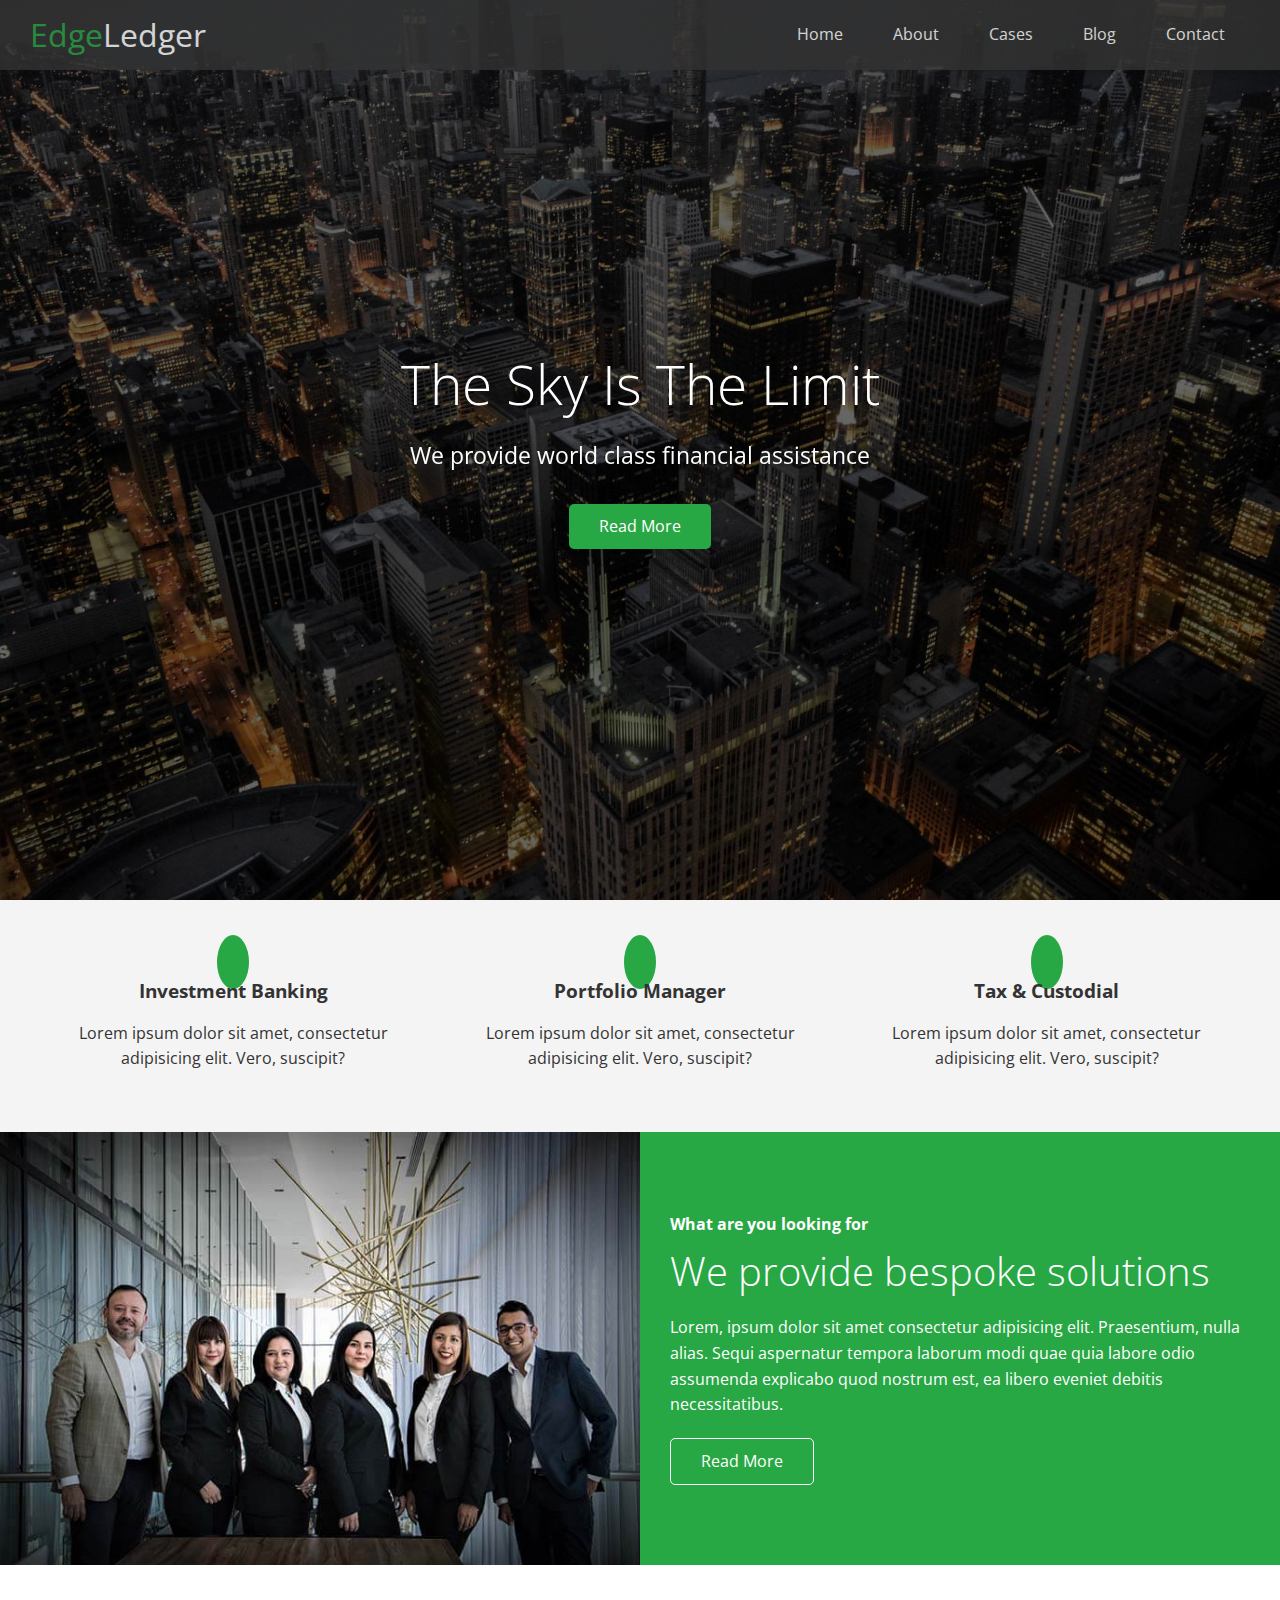
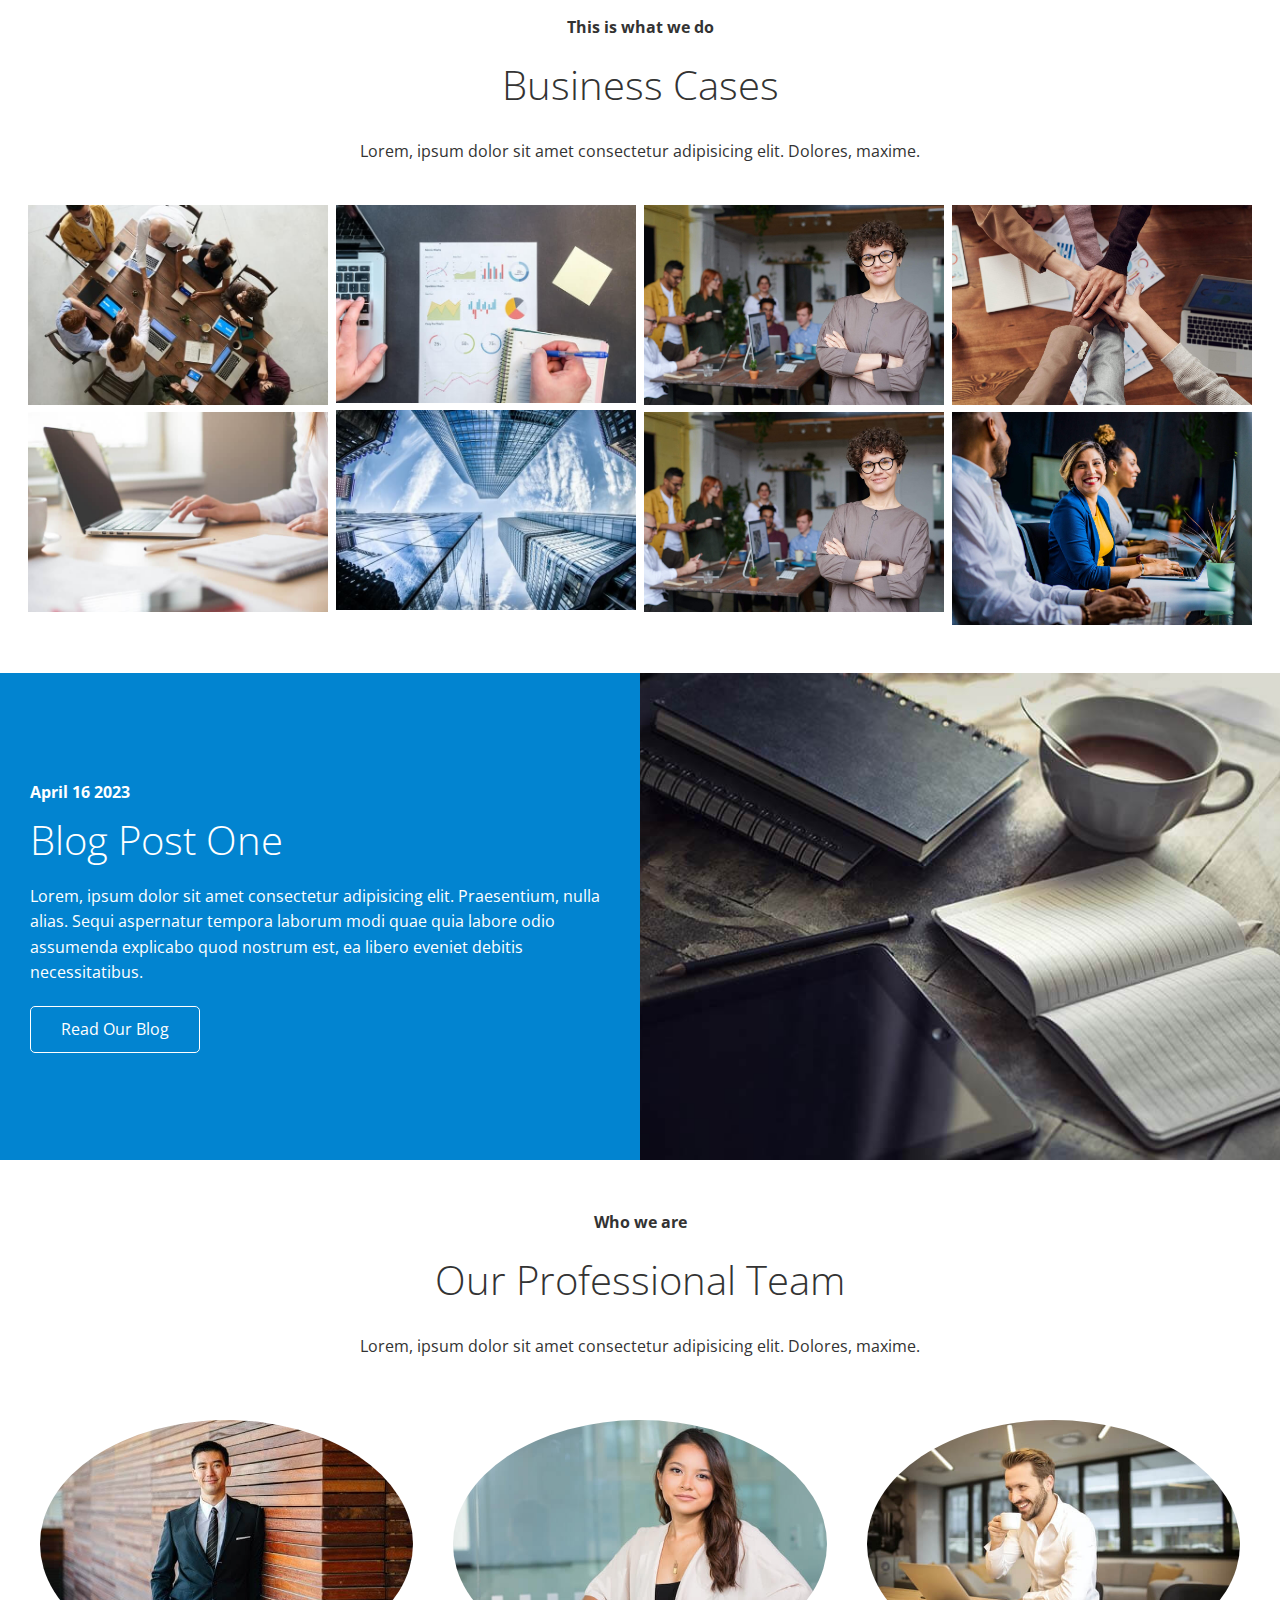
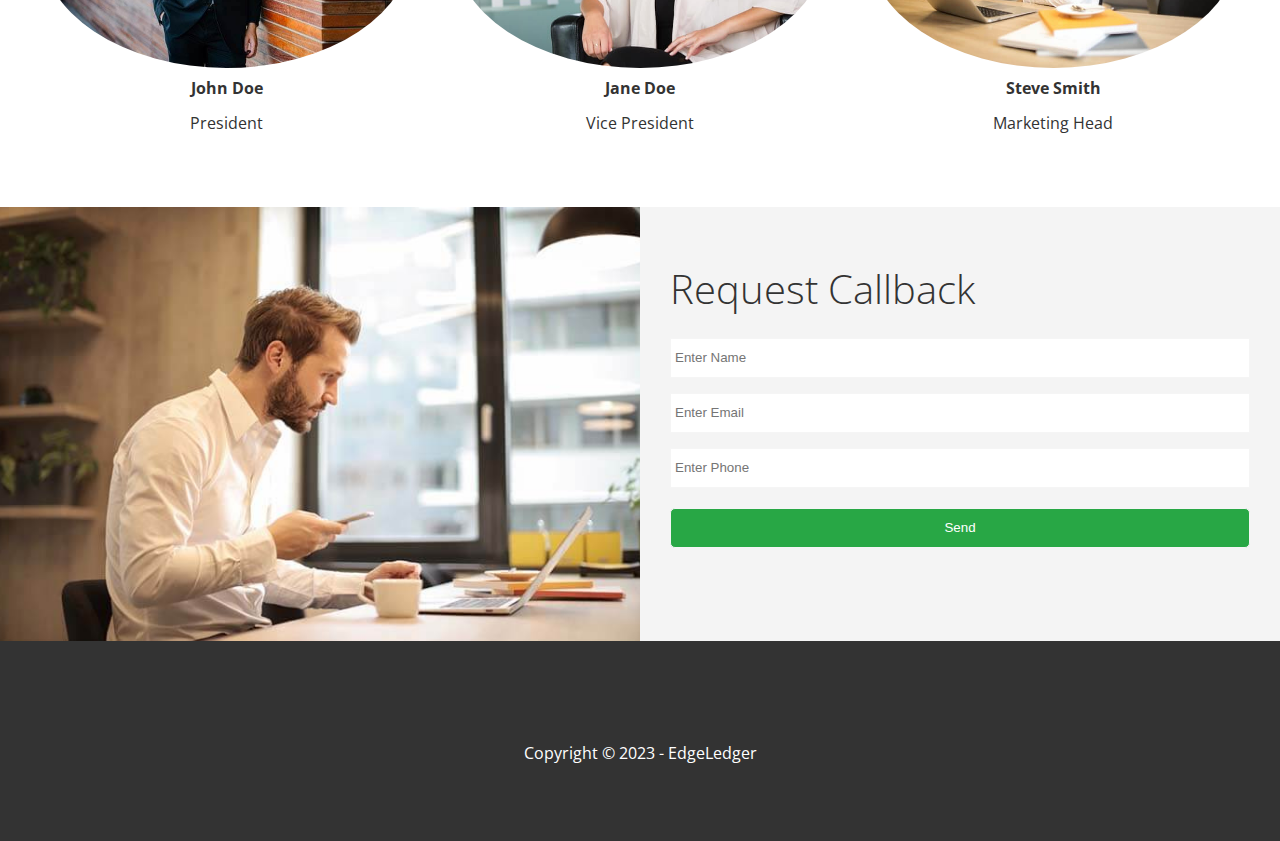
<file: index.html>
<!DOCTYPE html>
<html lang="en">

<head>
  <meta charset="UTF-8">
  <meta http-equiv="X-UA-Compatible" content="IE=edge">
  <meta name="viewport" content="width=device-width, initial-scale=1.0">
  <link rel="shortcut icon" type="image/x-icon" href="/favicon.ico">
  <link rel="stylesheet" href="https://cdnjs.cloudflare.com/ajax/libs/font-awesome/6.4.0/css/all.min.css"
    integrity="sha512-iecdLmaskl7CVkqkXNQ/ZH/XLlvWZOJyj7Yy7tcenmpD1ypASozpmT/E0iPtmFIB46ZmdtAc9eNBvH0H/ZpiBw=="
    crossorigin="anonymous" referrerpolicy="no-referrer" />
  <link rel="stylesheet" href="css/lightbox.min.css">
  <link rel="stylesheet" href="css/utilities.css">
  <link rel="stylesheet" href="css/style.css">
  <title>Welcome To EdgeLedger</title>
</head>

<body id="home">
  <header class="hero">
    <div class="navbar top" id="navbar">
      <h1 class="logo"><span class="text-primary"><i class="fas fa-book-open">
          </i>Edge</span>Ledger
      </h1>
      <nav>
        <ul>
          <li><a href="#home">Home</a></li>
          <li><a href="#about">About</a></li>
          <li><a href="#cases">Cases</a></li>
          <li><a href="#blog">Blog</a></li>
          <li><a href="#contact">Contact</a></li>
        </ul>
      </nav>
    </div>

    <div class="content">
      <h1>The Sky Is The Limit</h1>
      <p>We provide world class financial assistance</p>
      <a href="#about" class="btn"><i class="fas fa-chevron-right"></i> Read More</a>
    </div>
  </header>

  <main>
    <!-- About: Icons -->
    <section id="about" class="icons bg-light">
      <div class="flex-items">
        <div>
          <i class="fas fa-university fa-2x"></i>
          <div>
            <h3>Investment Banking</h3>
            <p>Lorem ipsum dolor sit amet, consectetur adipisicing elit. Vero, suscipit?</p>
          </div>
        </div>
        <div>
          <i class="fas fa-book-reader fa-2x"></i>
          <div>
            <h3>Portfolio Manager</h3>
            <p>Lorem ipsum dolor sit amet, consectetur adipisicing elit. Vero, suscipit?</p>
          </div>
        </div>
        <div>
          <i class="fas fa-pencil-alt fa-2x"></i>
          <div>
            <h3>Tax & Custodial</h3>
            <p>Lorem ipsum dolor sit amet, consectetur adipisicing elit. Vero, suscipit?</p>
          </div>
        </div>
      </div>
    </section>

    <!-- About: Solutions -->
    <section class="solutions flex-columns">
      <div class="row">
        <div class="column">
          <div class="column-1">
            <img src="images/home/people.jpg" alt="">
          </div>
        </div>
        <div class="column">
          <div class="column-2 bg-primary">
            <h4>What are you looking for</h4>
            <h2>We provide bespoke solutions</h2>
            <p>Lorem, ipsum dolor sit amet consectetur adipisicing elit. Praesentium, nulla alias. Sequi aspernatur
              tempora laborum modi quae quia labore odio assumenda explicabo quod nostrum est, ea libero eveniet debitis
              necessitatibus.</p>
            <a href="#" class="btn btn-outline">
              <i class="fas fa-chevron"></i>
              Read More
            </a>
          </div>
        </div>
      </div>
    </section>

    <!-- Cases -->
    <section id="cases" class="cases flex-grid section-padding">
      <header class="section-header">
        <h4>This is what we do</h4>
        <h2>Business Cases</h2>
        <p>Lorem, ipsum dolor sit amet consectetur adipisicing elit. Dolores, maxime.</p>
      </header>
      <div class="row">
        <div class="column">
          <a href="images/cases/cases1.jpg" data-lightbox="cases"
            data-title="Lorem, ipsum dolor sit amet consectetur adipisicing elit. Dolores, maxime.">
            <img src="images/cases/cases1.jpg" alt=""></a>

          <a href="images/cases/cases2.jpg" data-lightbox="cases"
            data-title="Lorem, ipsum dolor sit amet consectetur adipisicing elit. Dolores, maxime.">
            <img src="images/cases/cases2.jpg" alt=""></a>
        </div>
        <div class="column">
          <a href="images/cases/cases3.jpg" data-lightbox="cases"
            data-title="Lorem, ipsum dolor sit amet consectetur adipisicing elit. Dolores, maxime.">
            <img src="images/cases/cases3.jpg" alt=""></a>

          <a href="images/cases/cases4.jpg" data-lightbox="cases"
            data-title="Lorem, ipsum dolor sit amet consectetur adipisicing elit. Dolores, maxime.">
            <img src="images/cases/cases4.jpg" alt=""></a>
        </div>
        <div class="column">
          <a href="images/cases/cases5.jpg" data-lightbox="cases"
            data-title="Lorem, ipsum dolor sit amet consectetur adipisicing elit. Dolores, maxime.">
            <img src="images/cases/cases6.jpg" alt=""></a>
          <a href="images/cases/cases1.jpg" data-lightbox="cases"
            data-title="Lorem, ipsum dolor sit amet consectetur adipisicing elit. Dolores, maxime.">
            <img src="images/cases/cases6.jpg" alt=""></a>
        </div>
        <div class="column">
          <a href="images/cases/cases7.jpg" data-lightbox="cases"
            data-title="Lorem, ipsum dolor sit amet consectetur adipisicing elit. Dolores, maxime.">
            <img src="images/cases/cases7.jpg" alt=""></a>
          <a href="images/cases/cases8.jpg" data-lightbox="cases"
            data-title="Lorem, ipsum dolor sit amet consectetur adipisicing elit. Dolores, maxime.">
            <img src="images/cases/cases8.jpg" alt=""></a>
        </div>
      </div>
    </section>

    <!-- Blog -->
    <section id="blog" class="blog flex-columns flex-reverse">
      <div class="row">
        <div class="column">
          <div class="column-1">
            <img src="images/home/blog.jpg" alt="">
          </div>
        </div>
        <div class="column">
          <div class="column-2 bg-secondary">
            <h4>April 16 2023</h4>
            <h2>Blog Post One</h2>
            <p>Lorem, ipsum dolor sit amet consectetur adipisicing elit. Praesentium, nulla alias. Sequi aspernatur
              tempora laborum modi quae quia labore odio assumenda explicabo quod nostrum est, ea libero eveniet debitis
              necessitatibus.</p>
            <a href="blog.html" class="btn btn-outline">
              <i class="fas fa-chevron"></i>
              Read Our Blog
            </a>
          </div>
        </div>
      </div>
    </section>

    <!-- Team -->
    <section id="team" class="team section-padding">
      <header class="section-header">
        <h4>Who we are</h4>
        <h2>Our Professional Team</h2>
        <p>Lorem, ipsum dolor sit amet consectetur adipisicing elit. Dolores, maxime.</p>
      </header>
      <div class="flex-items">
        <div>
          <img src="images/team/person1.jpg" alt="">
          <h4>John Doe</h4>
          <p>President</p>
        </div>
        <div>
          <img src="images/team/person2.jpg" alt="">
          <h4>Jane Doe</h4>
          <p>Vice President</p>
        </div>
        <div>
          <img src="images/team/person3.jpg" alt="">
          <h4>Steve Smith</h4>
          <p>Marketing Head</p>
        </div>
      </div>
    </section>

    <!-- Contact -->
    <section id="contact" class="contact flex-columns">
      <div class="row">
        <div class="column">
          <div class="column-1">
            <img src="images/home/contact.jpg" alt="">
          </div>
        </div>
        <div class="column">
          <div class="column-2 bg-light">
            <h2>Request Callback</h2>
            <form action="" class="callback-form">
              <div class="form-control">
                <label for="name"></label>
                <input type="text" name="name" id="name" placeholder="Enter Name">
              </div>
              <div class="form-control">
                <label for="email"></label>
                <input type="email" name="email" id="email" placeholder="Enter Email">
              </div>
              <div class="form-control">
                <label for="name"></label>
                <input type="text" name="phone" id="phone" placeholder="Enter Phone">
                <input type="text" id="submit" value="Send" class="btn">
              </div>
            </form>
          </div>
        </div>
      </div>
    </section>
  </main>

  <footer class="footer bg-dark">
    <div class="social">
      <a href="#"><i class="fab fa-facebook fa-2x"></i></a>
      <a href="#"><i class="fab fa-twitter fa-2x"></i></a>
      <a href="#"><i class="fab fa-youtube fa-2x"></i></a>
      <a href="#"><i class="fab fa-linkedin fa-2x"></i></a>
    </div>
    <p>Copyright &copy; 2023 - EdgeLedger</p>
  </footer>

  <script src="https://code.jquery.com/jquery-3.7.0.min.js"
    integrity="sha256-2Pmvv0kuTBOenSvLm6bvfBSSHrUJ+3A7x6P5Ebd07/g=" crossorigin="anonymous"></script>

  <script src="js/lightbox-plus-jquery.min.js"></script>

  <script>
    const navbar = document.getElementById('navbar');
    let scrolled = false;

    window.onscroll = function () {
      if (window.pageYOffset > 100) {
        navbar.classList.remove('top');
        if (!scrolled) {
          navbar.style.transform = 'translateY(-70px)';
        }
        setTimeout(function () {
          navbar.style.transform = 'translateY(0)';
          scrolled = true;
        }, 200);
      } else {
        navbar.classList.add('top');
        scrolled = false;
      }
    }

    // Smooth Scrolling
    $('#navbar a, .btn').on('click', function (e) {
      if (this.hash !== '') {
        e.preventDefault();

        const hash = this.hash;

        $('html, body').animate(
          {
            scrollTop: $(hash).offset().top - 100,
          },
          800
        );
      }
    });

  </script>
</body>

</html>
</file>
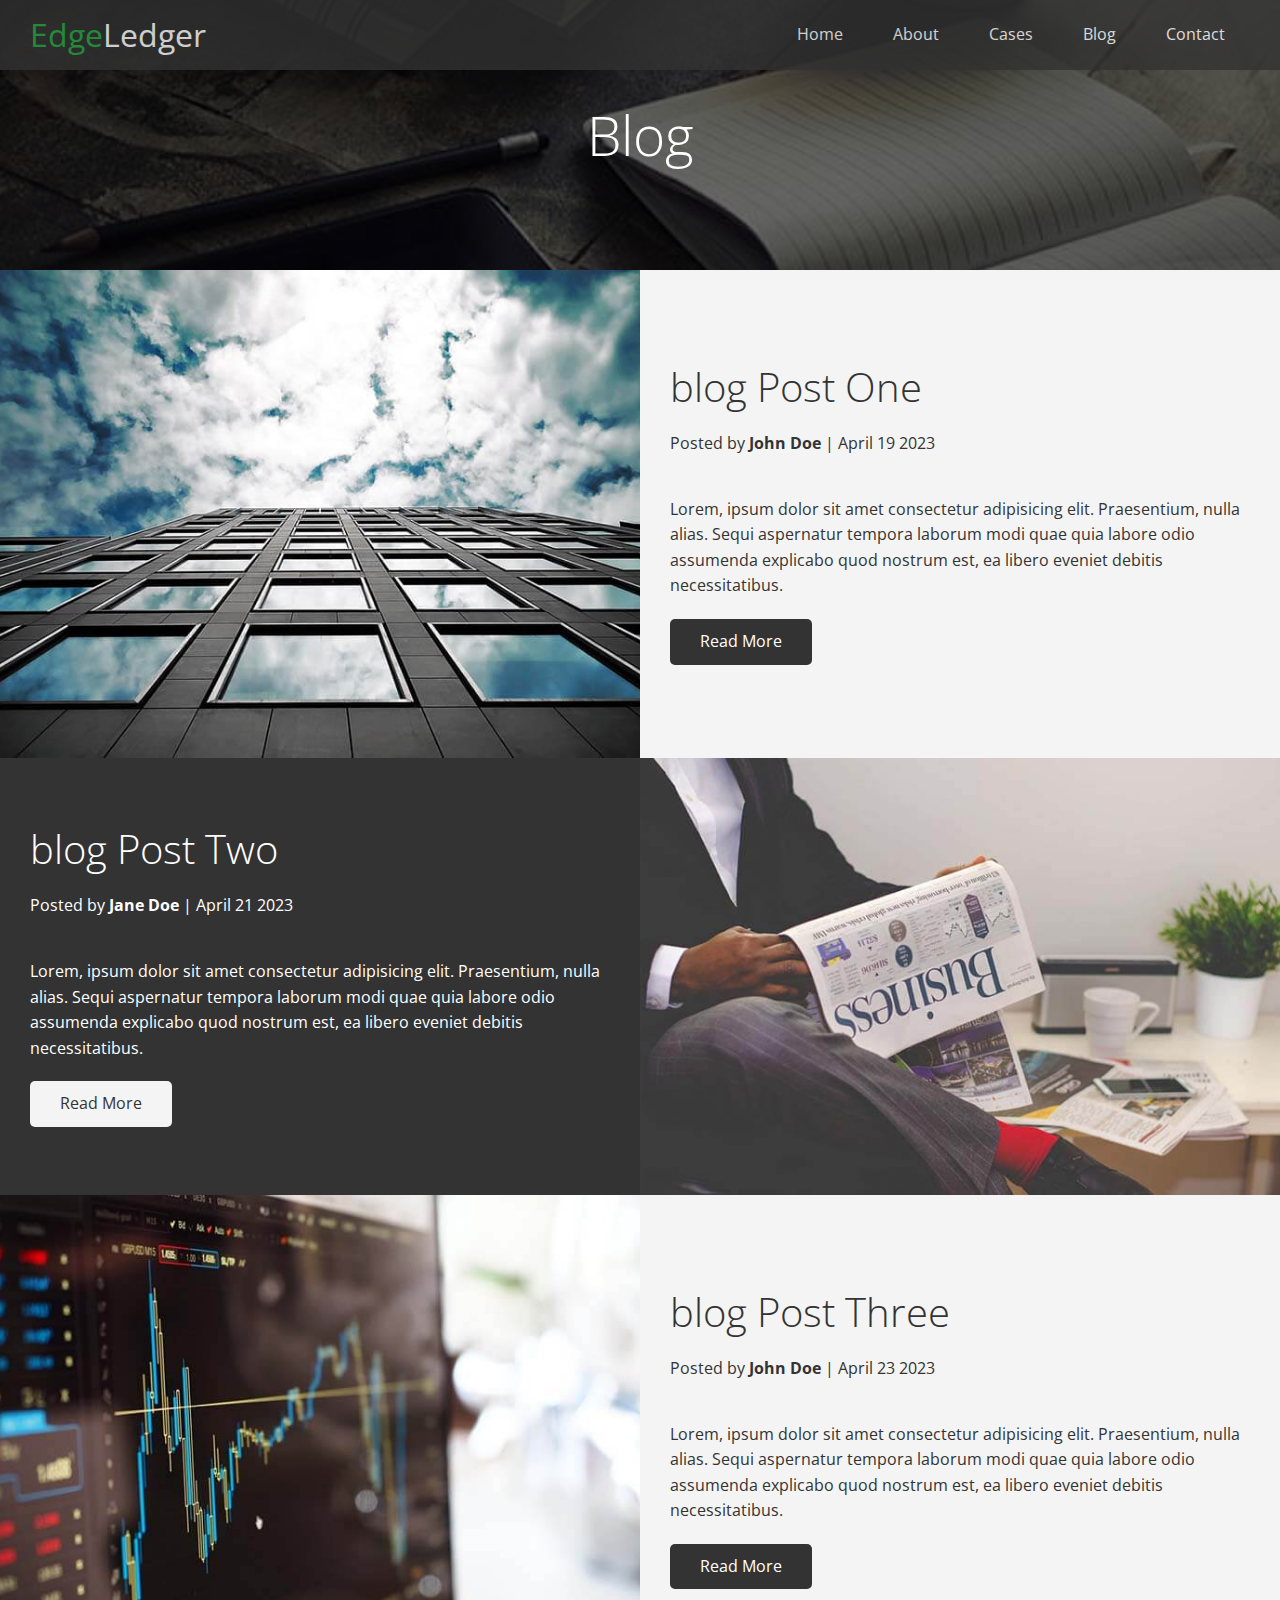
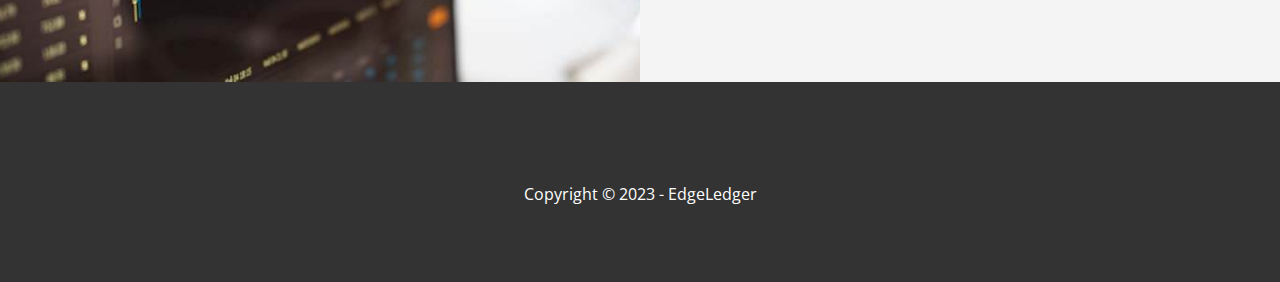
<file: blog.html>
<!DOCTYPE html>
<html lang="en">

<head>
  <meta charset="UTF-8">
  <meta http-equiv="X-UA-Compatible" content="IE=edge">
  <meta name="viewport" content="width=device-width, initial-scale=1.0">
  <link rel="shortcut icon" type="image/x-icon" href="/favicon.ico">
  <link rel="stylesheet" href="https://cdnjs.cloudflare.com/ajax/libs/font-awesome/6.4.0/css/all.min.css"
    integrity="sha512-iecdLmaskl7CVkqkXNQ/ZH/XLlvWZOJyj7Yy7tcenmpD1ypASozpmT/E0iPtmFIB46ZmdtAc9eNBvH0H/ZpiBw=="
    crossorigin="anonymous" referrerpolicy="no-referrer" />
  <link rel="stylesheet" href="css/utilities.css">
  <link rel="stylesheet" href="css/style.css">
  <title>Read Our Blog</title>
</head>

<body id="home">
  <header class="hero blog">
    <div class="navbar" id="navbar top">
      <h1 class="logo"><span class="text-primary"><i class="fas fa-book-open">
          </i>Edge</span>Ledger
      </h1>
      <nav>
        <ul>
          <li><a href="index.html">Home</a></li>
          <li><a href="index.html#about">About</a></li>
          <li><a href="index.html#cases">Cases</a></li>
          <li><a href="index.html#blog">Blog</a></li>
          <li><a href="index.html#contact">Contact</a></li>
        </ul>
      </nav>
    </div>

    <div class="content">
      <h1>Blog</h1>
    </div>
  </header>

  <main>
    <article class="flex-columns">
      <div class="row">
        <div class="column">
          <div class="column-1">
            <img src="images/blog/blog1.jpg" alt="">
          </div>
        </div>
        <div class="column">
          <div class="column-2 bg-light">
            <h2>blog Post One</h2>
            <p class="meta">
              <i class="fas fa-user"></i> Posted by <strong>John Doe</strong> | April 19 2023
            </p>
            <p>Lorem, ipsum dolor sit amet consectetur adipisicing elit. Praesentium, nulla alias. Sequi aspernatur
              tempora laborum modi quae quia labore odio assumenda explicabo quod nostrum est, ea libero eveniet debitis
              necessitatibus.</p>
            <a href="post.html" class="btn btn-dark">
              <i class="fas fa-chevron"></i>
              Read More
            </a>
          </div>
        </div>
      </div>
    </article>

    <article class="flex-columns flex-reverse">
      <div class="row">
        <div class="column">
          <div class="column-1">
            <img src="images/blog/blog2.jpg" alt="">
          </div>
        </div>
        <div class="column">
          <div class="column-2 bg-dark">
            <h2>blog Post Two</h2>
            <p class="meta">
              <i class="fas fa-user"></i> Posted by <strong>Jane Doe</strong> | April 21 2023
            </p>
            <p>Lorem, ipsum dolor sit amet consectetur adipisicing elit. Praesentium, nulla alias. Sequi aspernatur
              tempora laborum modi quae quia labore odio assumenda explicabo quod nostrum est, ea libero eveniet debitis
              necessitatibus.</p>
            <a href="post.html" class="btn btn-light">
              <i class="fas fa-chevron"></i>
              Read More
            </a>
          </div>
        </div>
      </div>
    </article>

    <article class="flex-columns">
      <div class="row">
        <div class="column">
          <div class="column-1">
            <img src="images/blog/blog3.jpg" alt="">
          </div>
        </div>
        <div class="column">
          <div class="column-2 bg-light">
            <h2>blog Post Three</h2>
            <p class="meta">
              <i class="fas fa-user"></i> Posted by <strong>John Doe</strong> | April 23 2023
            </p>
            <p>Lorem, ipsum dolor sit amet consectetur adipisicing elit. Praesentium, nulla alias. Sequi aspernatur
              tempora laborum modi quae quia labore odio assumenda explicabo quod nostrum est, ea libero eveniet debitis
              necessitatibus.</p>
            <a href="post.html" class="btn btn-dark">
              <i class="fas fa-chevron"></i>
              Read More
            </a>
          </div>
        </div>
      </div>
    </article>

  </main>

  <footer class="footer bg-dark">
    <div class="social">
      <a href="#"><i class="fab fa-facebook fa-2x"></i></a>
      <a href="#"><i class="fab fa-twitter fa-2x"></i></a>
      <a href="#"><i class="fab fa-youtube fa-2x"></i></a>
      <a href="#"><i class="fab fa-linkedin fa-2x"></i></a>
    </div>
    <p>Copyright &copy; 2023 - EdgeLedger</p>
  </footer>

  <script>
    const navbar = document.getElementById('navbar');
    let scrolled = false;

    window.onscroll = function () {
      if (window.pageYOffset > 100) {
        navbar.classList.remove('top');
        if (!scrolled) {
          navbar.style.transform = 'translateY(-70px)';
        }
        setTimeout(function () {
          navbar.style.transform = 'translateY(0)';
          scrolled = true;
        }, 200);
      } else {
        navbar.classList.add('top');
        scrolled = false;
      }
    }
  </script>

</body>

</html>
</file>
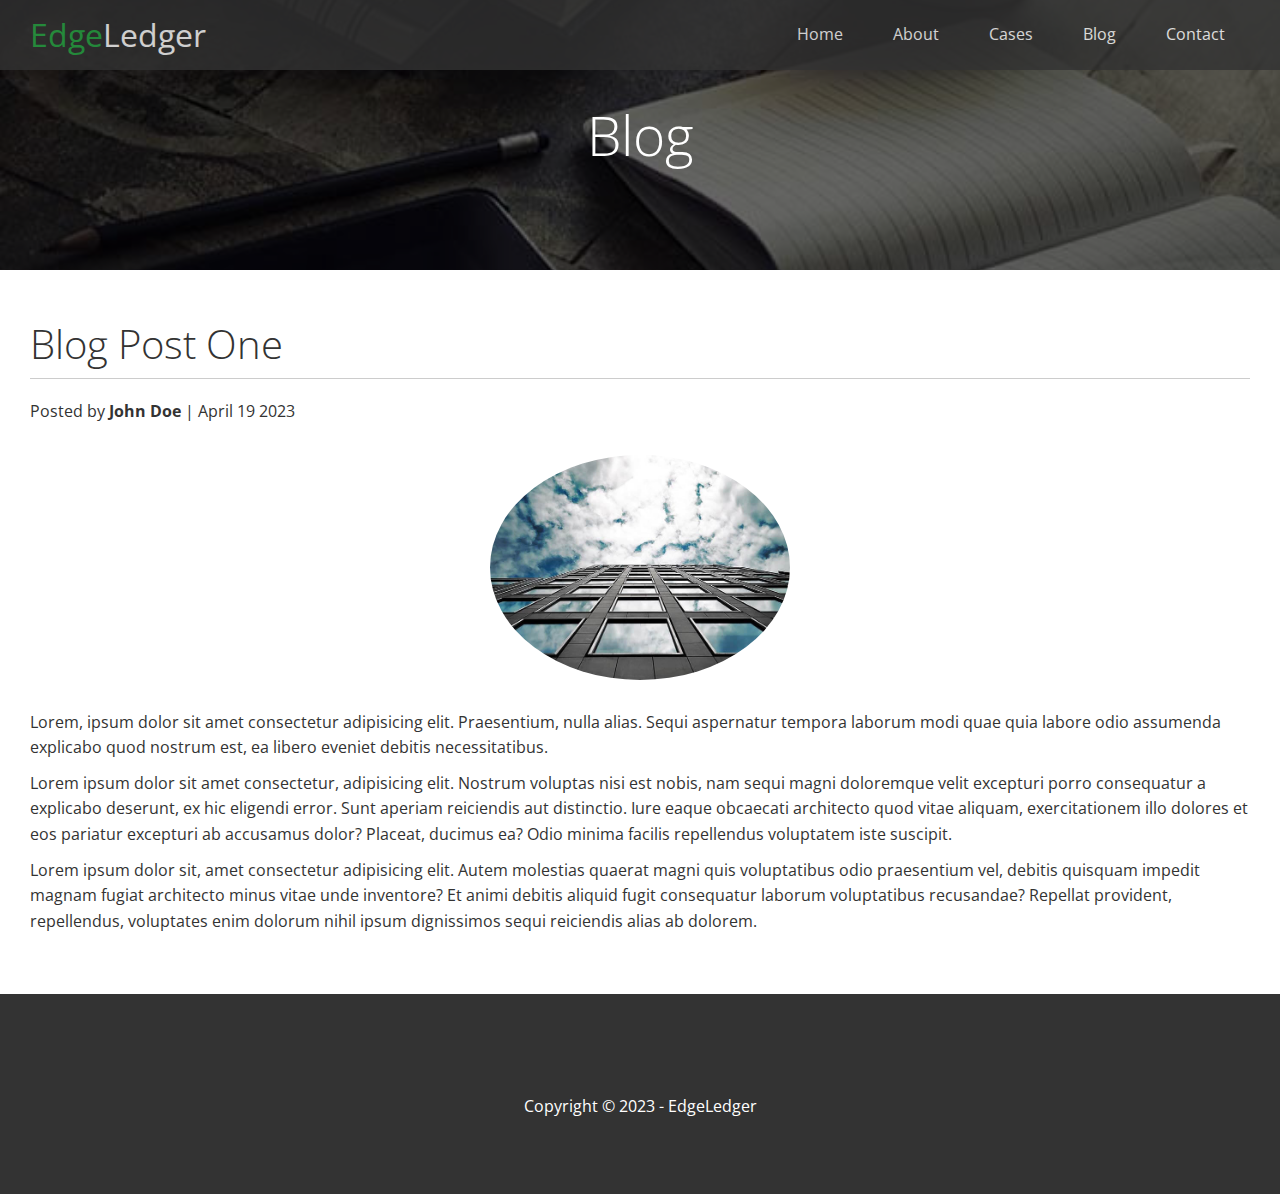
<file: post.html>
<!DOCTYPE html>
<html lang="en">

<head>
  <meta charset="UTF-8">
  <meta http-equiv="X-UA-Compatible" content="IE=edge">
  <meta name="viewport" content="width=device-width, initial-scale=1.0">
  <link rel="shortcut icon" type="image/x-icon" href="/favicon.ico">
  <link rel="stylesheet" href="https://cdnjs.cloudflare.com/ajax/libs/font-awesome/6.4.0/css/all.min.css"
    integrity="sha512-iecdLmaskl7CVkqkXNQ/ZH/XLlvWZOJyj7Yy7tcenmpD1ypASozpmT/E0iPtmFIB46ZmdtAc9eNBvH0H/ZpiBw=="
    crossorigin="anonymous" referrerpolicy="no-referrer" />
  <link rel="stylesheet" href="css/utilities.css">
  <link rel="stylesheet" href="css/style.css">
  <title>Post One</title>
</head>

<body id="home">
  <header class="hero blog">
    <div class="navbar" id="navbar top">
      <h1 class="logo"><span class="text-primary"><i class="fas fa-book-open">
          </i>Edge</span>Ledger
      </h1>
      <nav>
        <ul>
          <li><a href="index.html">Home</a></li>
          <li><a href="index.html#about">About</a></li>
          <li><a href="index.html#cases">Cases</a></li>
          <li><a href="index.html#blog">Blog</a></li>
          <li><a href="index.html#contact">Contact</a></li>
        </ul>
      </nav>
    </div>

    <div class="content">
      <h1>Blog</h1>
    </div>
  </header>

  <main>
    <section class="post">
      <h2>Blog Post One</h2>
      <p class="meta">
        <i class="fas fa-user"></i> Posted by <strong>John Doe</strong> | April 19 2023
      </p>
      <img src="images/blog/blog1.jpg" alt="">
      <p>Lorem, ipsum dolor sit amet consectetur adipisicing elit. Praesentium, nulla alias. Sequi aspernatur
        tempora laborum modi quae quia labore odio assumenda explicabo quod nostrum est, ea libero eveniet debitis
        necessitatibus.</p>
      <p>Lorem ipsum dolor sit amet consectetur, adipisicing elit. Nostrum voluptas nisi est nobis, nam sequi magni
        doloremque velit excepturi porro consequatur a explicabo deserunt, ex hic eligendi error. Sunt aperiam
        reiciendis aut distinctio. Iure eaque obcaecati architecto quod vitae aliquam, exercitationem illo dolores et
        eos pariatur excepturi ab accusamus dolor? Placeat, ducimus ea? Odio minima facilis repellendus voluptatem iste
        suscipit.</p>
      <p>Lorem ipsum dolor sit, amet consectetur adipisicing elit. Autem molestias quaerat magni quis voluptatibus odio
        praesentium vel, debitis quisquam impedit magnam fugiat architecto minus vitae unde inventore? Et animi debitis
        aliquid fugit consequatur laborum voluptatibus recusandae? Repellat provident, repellendus, voluptates enim
        dolorum nihil ipsum dignissimos sequi reiciendis alias ab dolorem.</p>
    </section>
  </main>

  <footer class="footer bg-dark">
    <div class="social">
      <a href="#"><i class="fab fa-facebook fa-2x"></i></a>
      <a href="#"><i class="fab fa-twitter fa-2x"></i></a>
      <a href="#"><i class="fab fa-youtube fa-2x"></i></a>
      <a href="#"><i class="fab fa-linkedin fa-2x"></i></a>
    </div>
    <p>Copyright &copy; 2023 - EdgeLedger</p>
  </footer>

  <script>
    const navbar = document.getElementById('navbar');
    let scrolled = false;

    window.onscroll = function () {
      if (window.pageYOffset > 100) {
        navbar.classList.remove('top');
        if (!scrolled) {
          navbar.style.transform = 'translateY(-70px)';
        }
        setTimeout(function () {
          navbar.style.transform = 'translateY(0)';
          scrolled = true;
        }, 200);
      } else {
        navbar.classList.add('top');
        scrolled = false;
      }
    }
  </script>
</body>

</html>
</file>
<file: css/utilities.css>
/* Text colors */
.text-primary {
  color: #28a745;
}

.text-secondary {
  color: #0284d0;
}

/* Button */
.btn {
  cursor: pointer;
  display: inline-block;
  padding: 10px 30px;
  color: #fff;
  background-color: #28a745;
  border: none;
  border-radius: 5px;
  text-align: center;
}

.btn:hover {
  opacity: 0.9;
}

.btn-primary,
.bg-primary {
  background: #28a745;
  color: #fff;
}

.btn-secondary,
.bg-secondary {
  background: #0284d0;
  color: #fff;
}

.btn-dark,
.bg-dark {
  background: #333;
  color: #fff;
}

.btn-light,
.bg-light {
  background: #f4f4f4;
  color: #333;
}

.btn-outline {
  background: transparent;
  border: 1px solid #fff;
}

/* Flex Items */
.flex-items {
  display: flex;
  justify-content: center;
  align-items: center;
  text-align: center;
  height: 100%;
}

/* Direct child of the flex-items */
.flex-items > div {
  padding: 20px;
}

/* Flex columns */
.flex-columns.flex-reverse .row {
  flex-direction: row-reverse;
}

.flex-columns .row {
  display: flex;
  flex-direction: row;
  flex-wrap: wrap;
  width: 100%;
}

.flex-columns .column {
  display: flex;
  flex-direction: column;
  flex-basis: 100%;
  flex: 1;
}

.flex-columns .column .column-1,
.flex-columns .column .column-2 {
  height: 100%;
}

.flex-columns img {
  width: 100%;
  height: 100%;
  object-fit: cover;
}

.flex-columns .column-2 {
  display: flex;
  flex-direction: column;
  align-items: flex-start;
  justify-content: center;
  padding: 30px;
}

.flex-columns h2 {
  font-size: 40px;
  font-weight: 100;
}
.flex-columns h4 {
  margin-bottom: 10px;
}

.flex-columns p {
  margin: 20px 0;
}

/* Section header */
.section-header {
  padding: 30px;
  display: flex;
  flex-direction: column;
  align-items: center;
  justify-content: center;
  text-align: center;
}

.section-header h2 {
  font-size: 40px;
  margin: 20px 0;
}

.section-padding {
  padding: 20px 20px 40px;
}

/* Flex grid */
.flex-grid .row {
  display: flex;
  flex-wrap: wrap;
  padding: 0 4px;
}

.flex-grid .column {
  flex: 25%;
  max-width: 25%;
  padding: 0 4px;
}
</file>
<file: css/style.css>
@import url("https://fonts.googleapis.com/css2?family=Open+Sans:wght@300;400&display=swap");

* {
  box-sizing: border-box;
  padding: 0;
  margin: 0;
}

body {
  font-family: "Open Sans", sans-serif;
  background: #fff;
  color: #333;
  line-height: 1.6;
}

ul {
  list-style: none;
}

a {
  color: #333;
  text-decoration: none;
}

h1,
h2 {
  font-weight: 300;
  line-height: 1.2;
}

p {
  margin: 10px 0;
}

img {
  width: 100%;
}

/* Navbar */
.navbar {
  display: flex;
  align-items: center;
  justify-content: space-between;
  background-color: #333;
  color: #fff;
  opacity: 0.8;
  width: 100%;
  height: 70px;
  position: fixed;
  top: 0px;
  padding: 0 30px;
  transition: 0.5s;
}

.navbar top {
  background: transparent;
}

.navbar a {
  color: #fff;
  padding: 10px 20px;
  margin: 0 5px;
}

.navbar a:hover {
  border-bottom: #28a745 2px solid;
}

.navbar ul {
  display: flex;
}

.navbar .logo {
  font-weight: 400;
}

/* Header */
.hero {
  background: url("../images/home/showcase.jpg") no-repeat center center/cover;
  height: 100vh;
  position: relative;
  color: #fff;
}

.hero .content {
  display: flex;
  flex-direction: column;
  align-items: center;
  justify-content: center;
  text-align: center;
  height: 100%;
  padding: 0 20px;
}

.hero .content h1 {
  font-size: 55px;
}

.hero .content p {
  font-size: 23px;
  max-width: 600px;
  margin: 20px 0 30px;
}

/* Position this before or after the element */
.hero::before {
  content: "";
  position: absolute;
  top: 0;
  left: 0;
  width: 100%;
  height: 100%;
  background: rgba(0, 0, 0, 0.6);
}

/* Position the title and paragraph above the overlay */
.hero * {
  z-index: 10;
}

.hero.blog {
  background: url("../images/home/blog.jpg") no-repeat center center/cover;
  height: 30vh;
}

/* Icons */
.icons {
  padding: 30px;
}

.icons h3 {
  font-weight: bold;
  margin-bottom: 15px;
}

.icons i {
  background-color: #28a745;
  color: #fff;
  padding: 1rem;
  border-radius: 50%;
  margin-bottom: 15px;
}

/* Cases */
.cases img:hover {
  opacity: 0.7;
}

/* Team */
.team img {
  border-radius: 50%;
}

/* Callback form */
.callback-form {
  width: 100%;
  padding: 20px 0;
}

.callback-form label {
  display: block;
  margin-bottom: 5px;
}

.callback-form .form-control {
  margin-bottom: 15px;
}

.callback-form input {
  width: 100%;
  padding: 4px;
  height: 40px;
  border: #f5f5f5 1px solid;
}

.callback-form input:focus {
  outline-color: #28a745;
}

.callback-form .btn {
  padding: 12px 0;
  margin-top: 20px;
}

/* Post */
.post {
  padding: 50px 30px;
}

.post h2 {
  font-size: 40px;
  margin-bottom: 20px;
  padding-bottom: 10px;
  border-bottom: #ccc solid 1px;
}

.post .meta {
  margin-bottom: 30px;
}

.post img {
  width: 300px;
  border-radius: 50%;
  display: block;
  margin: 0 auto 30px;
}

/* Footer */
.footer {
  display: flex;
  flex-direction: column;
  align-items: center;
  justify-content: center;
  text-align: center;
  height: 200px;
}

.footer a {
  color: #fff;
}

.footer a:hover {
  color: #28a745;
}

.footer .social > * {
  margin-right: 30px;
}

/* Mobile */
@media (max-width: 768px) {
  .navbar {
    flex-direction: column;
    height: 120px;
    padding: 20px;
  }

  .navbar a {
    padding: 10px 10px;
    margin: 0 3px;
  }

  .flex-items {
    flex-direction: column;
  }

  .flex-columns .column,
  .flex-grid .column {
    flex: 100%;
    max-width: 100%;
  }

  .team img {
    width: 70%;
  }
}
</file>
